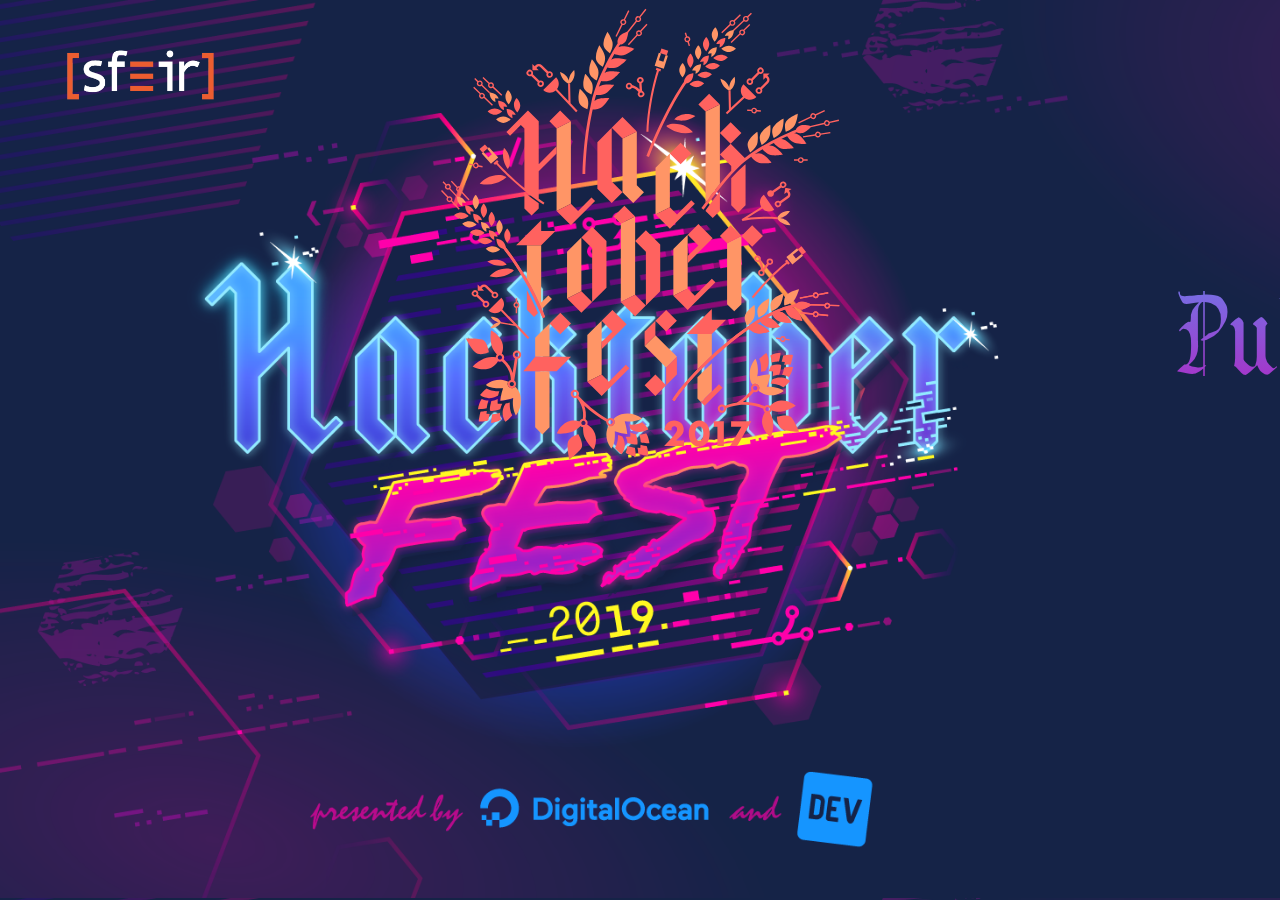
<file: index.html>
<!DOCTYPE html>
<html lang="en">
<head>
    <meta charset="UTF-8">
    <title>Hacktoberfest @ Sfeir</title>
    <link rel="stylesheet" href="./main.css">
    <link href="https://fonts.googleapis.com/css?family=Montserrat" rel="stylesheet">
</head>
<body>
    <img src="logo-sfeir-blanc.png" alt="" class="sfeir-logo">
    <div class="app">
        <div class="container">
            <p class="text">Pull request</p>
            <p id="pr"></p>
        </div>
        <img src="test.svg" alt="" class="hack">
    </div>
    <script src="./main.js" defer></script>
</body>
</html>
</file>
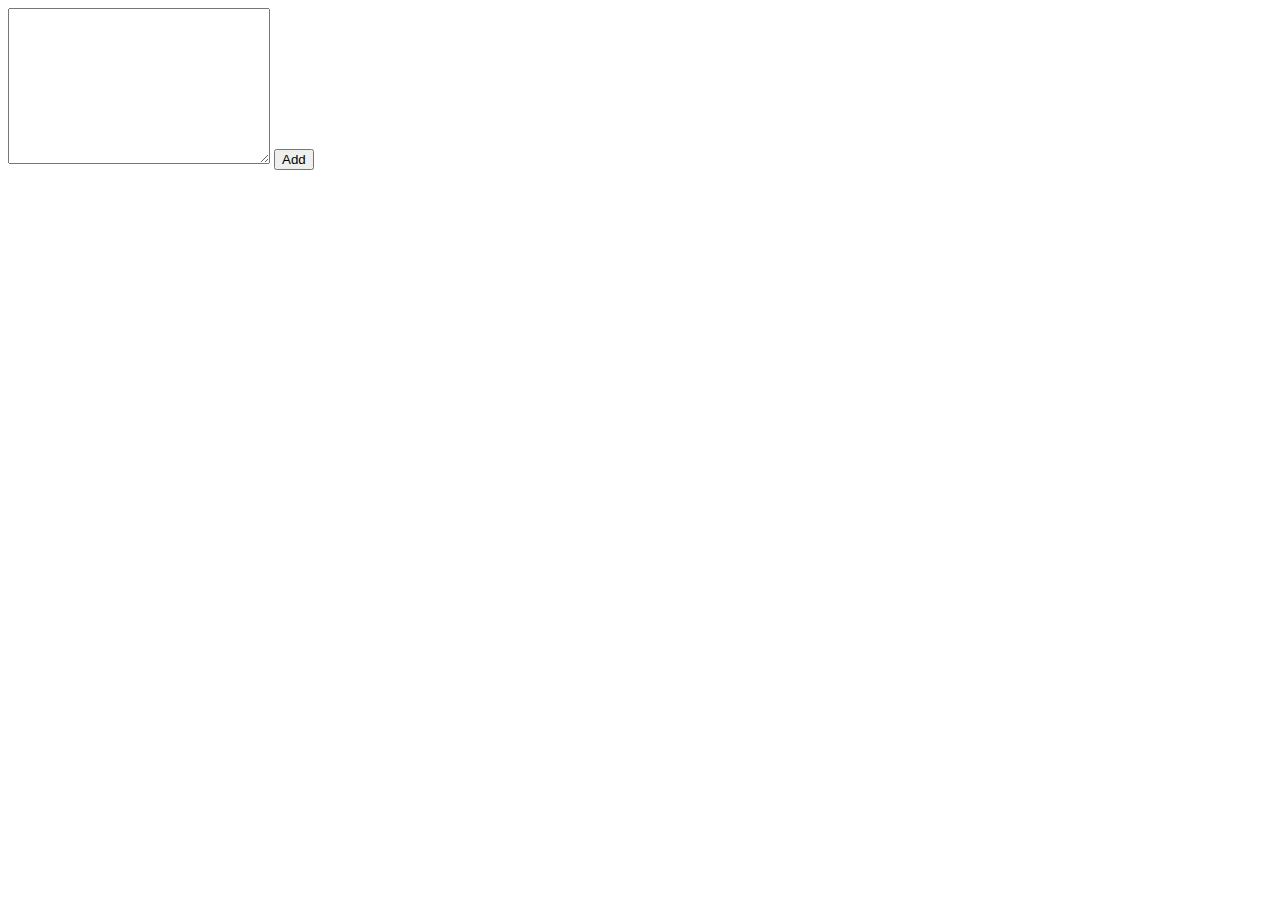
<file: add.html>
<!DOCTYPE html>
<html lang="en">
<head>
    <meta charset="UTF-8">
    <title>Hacktoberfest @ Sfeir</title>
</head>
<body>
    <textarea name="list" id="list" cols="30" rows="10"></textarea>
    <button class="add">Add</button>
    <script>
        const textarea = document.getElementById('list');

        textarea.value = JSON.parse(localStorage.getItem('users')).join('\n');
        
        document.querySelector('.add').addEventListener('click', () => {
          listString = textarea.value;
          localStorage.setItem('users', JSON.stringify(listString.split('\n').map(name => name.trim())))
        });
    </script>
</body>
</html>
</file>
<file: main.css>
@font-face {
    font-family: PrinceValiant;
    src: url(PrinceValiant.ttf);
}

@font-face {
    font-family: FreshMarker;
    src: url(freshmarker.ttf);
}

body {
    background-image: url(./hacktoberfest.png);
    background-size: cover;
    height: 98vh;
}

.app {
    margin: auto;
    text-align: center;
    color: #ffffff;
    font-family: "Montserrat";
    font-size: 27px;
}

.text {
    font-size: 100px;
    background: linear-gradient(#4aa7ff, #b224c1);
    -webkit-background-clip: text;
    -webkit-text-fill-color: transparent;
}

.text:before {
    content: '';
    display: block;
    height: 60px;
}

.count {
    background: linear-gradient(#f013af, #a220c5);
    -webkit-background-clip: text;
    -webkit-text-fill-color: transparent;
    font-size: 200px;
    margin-left: 20px;
    font-family: FreshMarker;
}

.container {
    display: flex;
    position: absolute;
    flex-direction: column;
    justify-content: center;
    width: 800px;
    left: 1000px;
    top: 100px;
    font-family: PrinceValiant;
}

.sfeir-logo {
    height: 60px;
    position: absolute;
    left: 5%;
    top: 5%;
}
</file>
